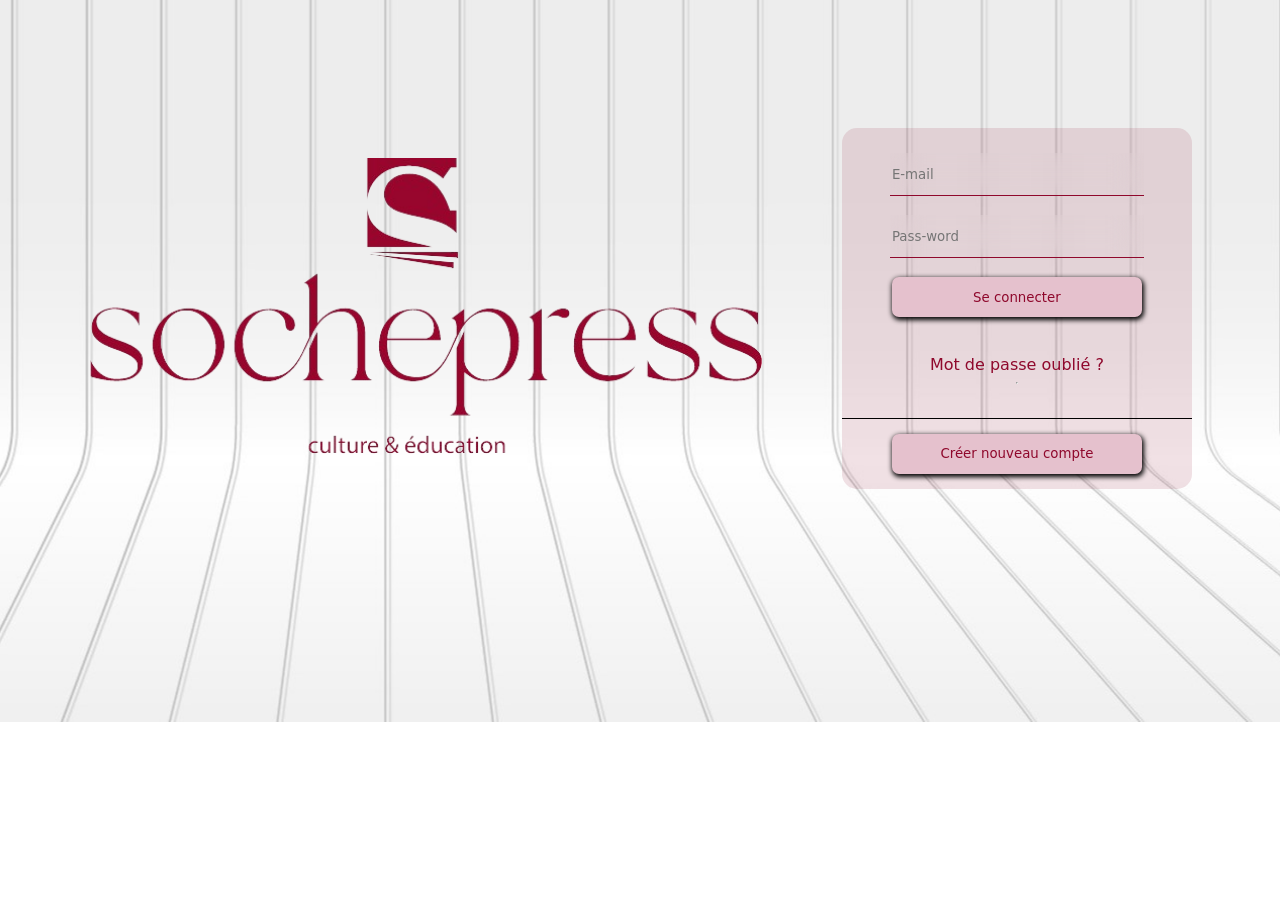
<file: index.html>
<!DOCTYPE html>
<html lang="en">
  <head>
    <meta charset="UTF-8" />
    <meta name="viewport" content="width=device-width, initial-scale=1.0" />
    <link rel="stylesheet" href="main.css" />
    <title>Sochepress</title>
  </head>
  <body>
    <img src="sochepress-logo.png" alt="logo" />
    <div class="asidemain">
      <aside>
        <input type="email" placeholder="E-mail"><br>
        <input type="password" placeholder="Pass-word"><br>
        <button>
          <a href="sochepress.html">Se connecter</a>
        </button><br><br>
        <a href="pages/creer.html">Mot de passe oublié ?</a><hr>
      </aside>
      <main>
        <button>
          <a href="pages/creer.html">Créer nouveau compte</a>
        </button>
      </main>
    </div>
  </body>
</html>
</file>
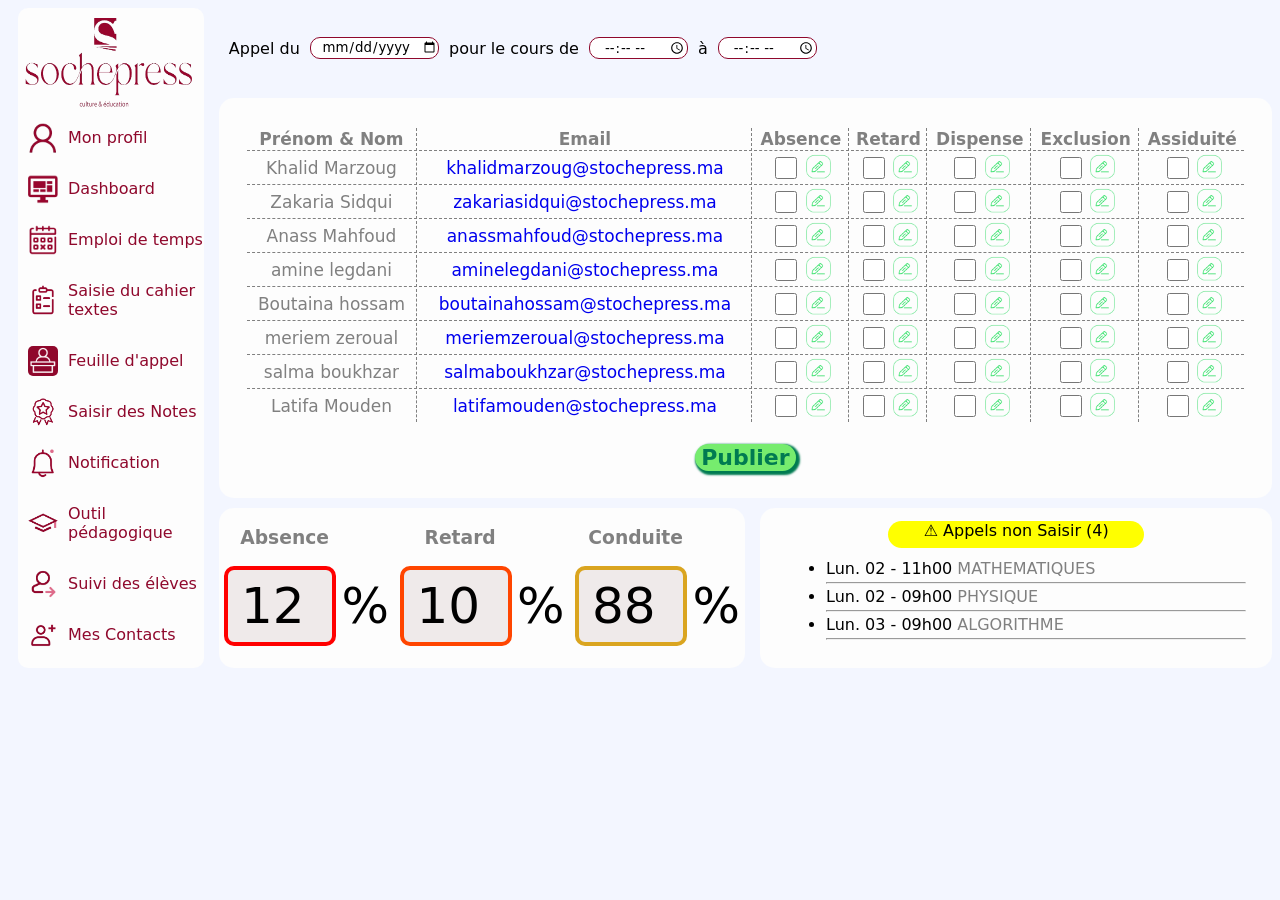
<file: pages/appel.html>
<!DOCTYPE html>
<html lang="en">
  <head>
    <meta charset="UTF-8" />
    <meta name="viewport" content="width=device-width, initial-scale=1.0" />
    <link rel="stylesheet" href="appel.css" />
    <title>Feuille d'appel</title>
  </head>
  <body>
    <div class="asidemain">
      <aside>
        <a href="../index.html"
          ><img class="logo" src="../sochepress-logo.png" alt="Logo"
        /></a>
        <div class="choix">
          <div>
            <img
              class="box1"
              src="../iloveimg-resized/profil.png"
              alt="Profil"
            />
            <a href="../sochepress.html"><p>Mon profil</p></a>
          </div>
          <div>
            <img
              class="box1"
              src="../iloveimg-resized/dash.png"
              alt="Dashboard"
            />
            <a href="dashboard.html"><p>Dashboard</p></a>
          </div>
          <div>
            <img
              class="box1"
              src="../iloveimg-resized/emploi.png"
              alt="Emploi"
            />
            <a href="emploi.html"><p>Emploi de temps</p></a>
          </div>
          <div>
            <img
              class="box1"
              src="../iloveimg-resized/cahier.png"
              alt="Cahier"
            />
            <a href="cahier.html"
              ><p>
                Saisie du cahier <br />
                textes
              </p></a
            >
          </div>
          <div>
            <img
              class="box"
              src="../iloveimg-resized/appel1.png"
              alt="Lappel"
            />
            <a href="appel.html"><p>Feuille d'appel</p></a>
          </div>
          <div>
            <img class="box1" src="../iloveimg-resized/notes.png" alt="Notes" />
            <a href="notes.html"><p>Saisir des Notes</p></a>
          </div>
          <div>
            <img
              class="box1"
              src="../iloveimg-resized/notif.png"
              alt="Notification"
            />
            <a href="notif.html"><p>Notification</p></a>
          </div>
          <div>
            <img class="box1" src="../iloveimg-resized/outil.png" alt="Outil" />
            <a href="outil.html"><p>Outil pédagogique</p></a>
          </div>
          <div>
            <img class="box1" src="../iloveimg-resized/suivi.png" alt="Suivi" />
            <a href="suivi.html"><p>Suivi des élèves</p></a>
          </div>
          <div>
            <img
              class="box1"
              src="../iloveimg-resized/contact.png"
              alt="Contact"
            />
            <a href="contact.html"><p>Mes Contacts</p></a>
          </div>
        </div>
      </aside>
      <main>
        <div class="date">
          <p>Appel du</p>
          <input type="date" />
          <p>pour le cours de</p>
          <input type="time" />
          <p>à</p>
          <input type="time" />
        </div>
        <div class="listappel">
          <table>
            <tr>
              <th>Prénom & Nom</th>
              <th>Email</th>
              <th>Absence</th>
              <th>Retard</th>
              <th>Dispense</th>
              <th>Exclusion</th>
              <th style="border-right: none">Assiduité</th>
            </tr>
            <tr>
              <td>Khalid Marzoug</td>
              <td>
                <a href="mitlto:khalidmarzoug@stochepress.ma"
                  >khalidmarzoug@stochepress.ma</a
                >
              </td>
              <td>
                <form>
                  <input type="checkbox" id="Absence" />
                  <label for="Absence"
                    ><img src="../iloveimg-resized/modifier.png"
                  /></label>
                </form>
              </td>
              <td>
                <form>
                  <input type="checkbox" id="Retard" />
                  <label for="Retard"
                    ><img src="../iloveimg-resized/modifier.png"
                  /></label>
                </form>
              </td>
              <td>
                <form>
                  <input type="checkbox" id="Dispense" />
                  <label for="Dispense"
                    ><img src="../iloveimg-resized/modifier.png"
                  /></label>
                </form>
              </td>
              <td>
                <form>
                  <input type="checkbox" id="Exclusion" />
                  <label for="Exclusion"
                    ><img src="../iloveimg-resized/modifier.png"
                  /></label>
                </form>
              </td>
              <td style="border-right: none">
                <form>
                  <input type="checkbox" id="Assiduite" />
                  <label for="Assiduite"
                    ><img src="../iloveimg-resized/modifier.png"
                  /></label>
                </form>
              </td>
            </tr>
            <tr>
              <td>Zakaria Sidqui</td>
              <td>
                <a href="mitlto:khalidmarzoug@stochepress.ma"
                  >zakariasidqui@stochepress.ma</a
                >
              </td>
              <td>
                <form>
                  <input type="checkbox" id="Absence" />
                  <label for="Absence"
                    ><img src="../iloveimg-resized/modifier.png"
                  /></label>
                </form>
              </td>
              <td>
                <form>
                  <input type="checkbox" id="Retard" />
                  <label for="Retard"
                    ><img src="../iloveimg-resized/modifier.png"
                  /></label>
                </form>
              </td>
              <td>
                <form>
                  <input type="checkbox" id="Dispense" />
                  <label for="Dispense"
                    ><img src="../iloveimg-resized/modifier.png"
                  /></label>
                </form>
              </td>
              <td>
                <form>
                  <input type="checkbox" id="Exclusion" />
                  <label for="Exclusion"
                    ><img src="../iloveimg-resized/modifier.png"
                  /></label>
                </form>
              </td>
              <td style="border-right: none">
                <form>
                  <input type="checkbox" id="Assiduite" />
                  <label for="Assiduite"
                    ><img src="../iloveimg-resized/modifier.png"
                  /></label>
                </form>
              </td>
            </tr>
            <tr>
              <td>Anass Mahfoud</td>
              <td>
                <a href="mitlto:khalidmarzoug@stochepress.ma"
                  >anassmahfoud@stochepress.ma</a
                >
              </td>
              <td>
                <form>
                  <input type="checkbox" id="Absence" />
                  <label for="Absence"
                    ><img src="../iloveimg-resized/modifier.png"
                  /></label>
                </form>
              </td>
              <td>
                <form>
                  <input type="checkbox" id="Retard" />
                  <label for="Retard"
                    ><img src="../iloveimg-resized/modifier.png"
                  /></label>
                </form>
              </td>
              <td>
                <form>
                  <input type="checkbox" id="Dispense" />
                  <label for="Dispense"
                    ><img src="../iloveimg-resized/modifier.png"
                  /></label>
                </form>
              </td>
              <td>
                <form>
                  <input type="checkbox" id="Exclusion" />
                  <label for="Exclusion"
                    ><img src="../iloveimg-resized/modifier.png"
                  /></label>
                </form>
              </td>
              <td style="border-right: none">
                <form>
                  <input type="checkbox" id="Assiduite" />
                  <label for="Assiduite"
                    ><img src="../iloveimg-resized/modifier.png"
                  /></label>
                </form>
              </td>
            </tr>
            <tr>
              <td>amine legdani</td>
              <td>
                <a href="mitlto:khalidmarzoug@stochepress.ma"
                  >aminelegdani@stochepress.ma</a
                >
              </td>
              <td>
                <form>
                  <input type="checkbox" id="Absence" />
                  <label for="Absence"
                    ><img src="../iloveimg-resized/modifier.png"
                  /></label>
                </form>
              </td>
              <td>
                <form>
                  <input type="checkbox" id="Retard" />
                  <label for="Retard"
                    ><img src="../iloveimg-resized/modifier.png"
                  /></label>
                </form>
              </td>
              <td>
                <form>
                  <input type="checkbox" id="Dispense" />
                  <label for="Dispense"
                    ><img src="../iloveimg-resized/modifier.png"
                  /></label>
                </form>
              </td>
              <td>
                <form>
                  <input type="checkbox" id="Exclusion" />
                  <label for="Exclusion"
                    ><img src="../iloveimg-resized/modifier.png"
                  /></label>
                </form>
              </td>
              <td style="border-right: none">
                <form>
                  <input type="checkbox" id="Assiduite" />
                  <label for="Assiduite"
                    ><img src="../iloveimg-resized/modifier.png"
                  /></label>
                </form>
              </td>
            </tr>
            <tr>
              <td>Boutaina hossam</td>
              <td>
                <a href="mitlto:khalidmarzoug@stochepress.ma"
                  >boutainahossam@stochepress.ma</a
                >
              </td>
              <td>
                <form>
                  <input type="checkbox" id="Absence" />
                  <label for="Absence"
                    ><img src="../iloveimg-resized/modifier.png"
                  /></label>
                </form>
              </td>
              <td>
                <form>
                  <input type="checkbox" id="Retard" />
                  <label for="Retard"
                    ><img src="../iloveimg-resized/modifier.png"
                  /></label>
                </form>
              </td>
              <td>
                <form>
                  <input type="checkbox" id="Dispense" />
                  <label for="Dispense"
                    ><img src="../iloveimg-resized/modifier.png"
                  /></label>
                </form>
              </td>
              <td>
                <form>
                  <input type="checkbox" id="Exclusion" />
                  <label for="Exclusion"
                    ><img src="../iloveimg-resized/modifier.png"
                  /></label>
                </form>
              </td>
              <td style="border-right: none">
                <form>
                  <input type="checkbox" id="Assiduite" />
                  <label for="Assiduite"
                    ><img src="../iloveimg-resized/modifier.png"
                  /></label>
                </form>
              </td>
            </tr>
            <tr>
              <td>meriem zeroual</td>
              <td>
                <a href="mitlto:khalidmarzoug@stochepress.ma"
                  >meriemzeroual@stochepress.ma</a
                >
              </td>
              <td>
                <form>
                  <input type="checkbox" id="Absence" />
                  <label for="Absence"
                    ><img src="../iloveimg-resized/modifier.png"
                  /></label>
                </form>
              </td>
              <td>
                <form>
                  <input type="checkbox" id="Retard" />
                  <label for="Retard"
                    ><img src="../iloveimg-resized/modifier.png"
                  /></label>
                </form>
              </td>
              <td>
                <form>
                  <input type="checkbox" id="Dispense" />
                  <label for="Dispense"
                    ><img src="../iloveimg-resized/modifier.png"
                  /></label>
                </form>
              </td>
              <td>
                <form>
                  <input type="checkbox" id="Exclusion" />
                  <label for="Exclusion"
                    ><img src="../iloveimg-resized/modifier.png"
                  /></label>
                </form>
              </td>
              <td style="border-right: none">
                <form>
                  <input type="checkbox" id="Assiduite" />
                  <label for="Assiduite"
                    ><img src="../iloveimg-resized/modifier.png"
                  /></label>
                </form>
              </td>
            </tr>
            <tr>
              <td>salma boukhzar</td>
              <td>
                <a href="mitlto:khalidmarzoug@stochepress.ma"
                  >salmaboukhzar@stochepress.ma</a
                >
              </td>
              <td>
                <form>
                  <input type="checkbox" id="Absence" />
                  <label for="Absence"
                    ><img src="../iloveimg-resized/modifier.png"
                  /></label>
                </form>
              </td>
              <td>
                <form>
                  <input type="checkbox" id="Retard" />
                  <label for="Retard"
                    ><img src="../iloveimg-resized/modifier.png"
                  /></label>
                </form>
              </td>
              <td>
                <form>
                  <input type="checkbox" id="Dispense" />
                  <label for="Dispense"
                    ><img src="../iloveimg-resized/modifier.png"
                  /></label>
                </form>
              </td>
              <td>
                <form>
                  <input type="checkbox" id="Exclusion" />
                  <label for="Exclusion"
                    ><img src="../iloveimg-resized/modifier.png"
                  /></label>
                </form>
              </td>
              <td style="border-right: none">
                <form>
                  <input type="checkbox" id="Assiduite" />
                  <label for="Assiduite"
                    ><img src="../iloveimg-resized/modifier.png"
                  /></label>
                </form>
              </td>
            </tr>
            <tr>
              <td style="border-bottom: none">Latifa Mouden</td>
              <td style="border-bottom: none">
                <a href="mitlto:khalidmarzoug@stochepress.ma"
                  >latifamouden@stochepress.ma</a
                >
              </td>
              <td style="border-bottom: none">
                <form>
                  <input type="checkbox" id="Absence" />
                  <label for="Absence"
                    ><img src="../iloveimg-resized/modifier.png"
                  /></label>
                </form>
              </td>
              <td style="border-bottom: none">
                <form>
                  <input type="checkbox" id="Retard" />
                  <label for="Retard"
                    ><img src="../iloveimg-resized/modifier.png"
                  /></label>
                </form>
              </td>
              <td style="border-bottom: none">
                <form>
                  <input type="checkbox" id="Dispense" />
                  <label for="Dispense"
                    ><img src="../iloveimg-resized/modifier.png"
                  /></label>
                </form>
              </td>
              <td style="border-bottom: none">
                <form>
                  <input type="checkbox" id="Exclusion" />
                  <label for="Exclusion"
                    ><img src="../iloveimg-resized/modifier.png"
                  /></label>
                </form>
              </td>
              <td style="border-right: none; border-bottom: none">
                <form>
                  <input type="checkbox" id="Assiduite" />
                  <label for="Assiduite"
                    ><img src="../iloveimg-resized/modifier.png"
                  /></label>
                </form>
              </td>
            </tr>
          </table>
          <button>Publier</button>
        </div>
        <div class="charthistoric">
          <div class="chart">
            <div>
              <h3>Absence</h3>
              <input type="number" step="1" min="0" max="100" value="12" />
              <label for="a1">%</label>
            </div>
            <div>
              <h3>Retard</h3>
              <input type="number" step="1" min="0" max="100" value="10" />
              <label for="a1">%</label>
            </div>
            <div>
              <h3>Conduite</h3>
              <input type="number" step="1" min="0" max="100" value="88" />
              <label for="a1">%</label>
            </div>
          </div>
          <div class="historic">
            <div>⚠️ Appels non Saisir (4)</div>
            <div>
              <ul>
                <li>Lun. 02 - 11h00 <span>MATHEMATIQUES</span></li>
                <hr />
                <li>Lun. 02 - 09h00 <span>PHYSIQUE</span></li>
                <hr />
                <li>Lun. 03 - 09h00 <span>ALGORITHME</span></li>
                <hr />
              </ul>
            </div>
          </div>
        </div>
      </main>
    </div>
  </body>
</html>
</file>
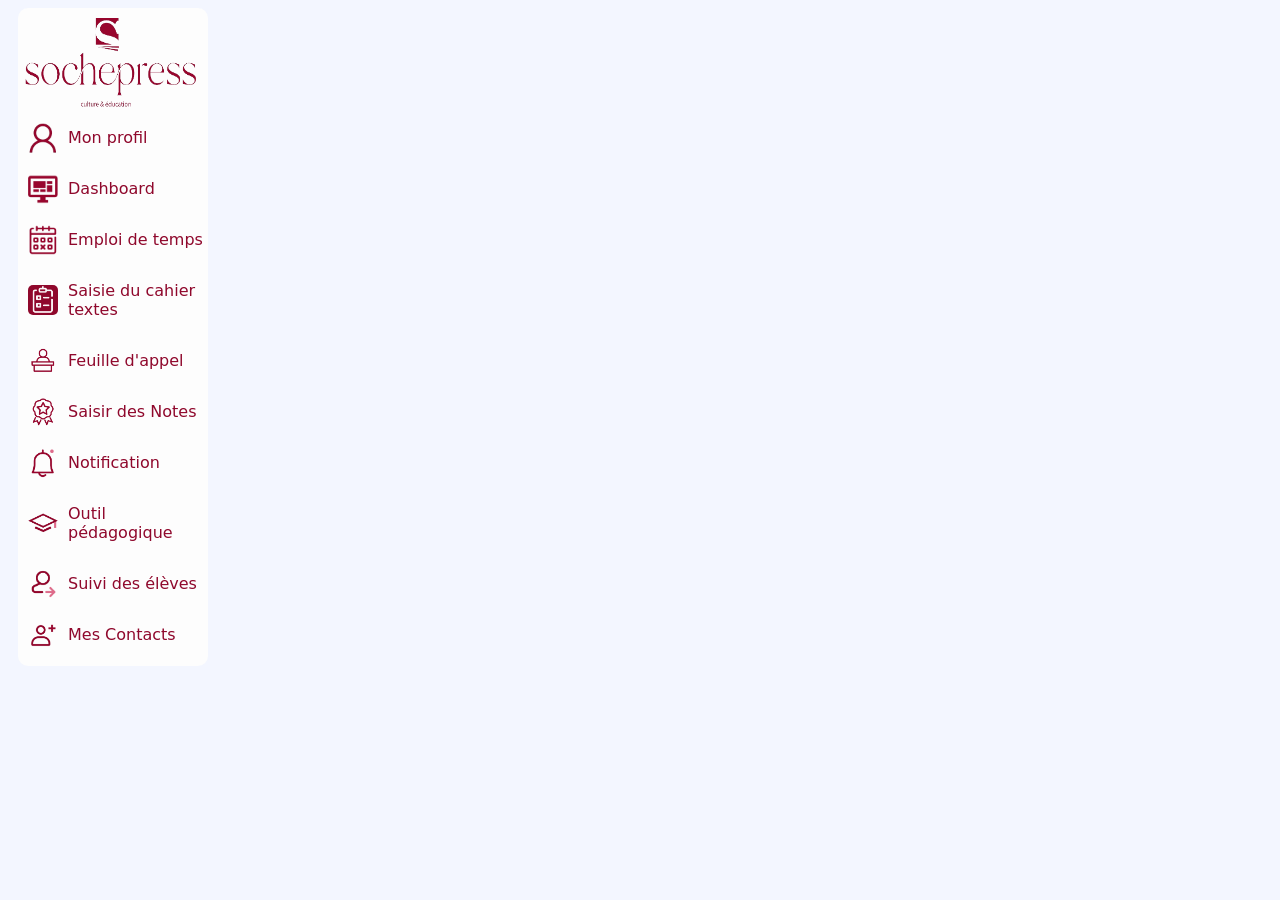
<file: pages/cahier.html>
<!DOCTYPE html>
<html lang="en">
  <head>
    <meta charset="UTF-8" />
    <meta name="viewport" content="width=device-width, initial-scale=1.0" />
    <link rel="stylesheet" href="cahier.css" />
    <title>Cahier textes</title>
  </head>
  <body>
    <div class="asidemain">
      <aside>
        <a href="../index.html"
          ><img class="logo" src="../sochepress-logo.png" alt="Logo"
        /></a>
        <div class="choix">
          <div>
            <img
              class="box1"
              src="../iloveimg-resized/profil.png"
              alt="Profil"
            />
            <a href="../sochepress.html"><p>Mon profil</p></a>
          </div>
          <div>
            <img
              class="box1"
              src="../iloveimg-resized/dash.png"
              alt="Dashboard"
            />
            <a href="dashboard.html"><p>Dashboard</p></a>
          </div>
          <div>
            <img
              class="box1"
              src="../iloveimg-resized/emploi.png"
              alt="Emploi"
            />
            <a href="emploi.html"><p>Emploi de temps</p></a>
          </div>
          <div>
            <img
              class="box"
              src="../iloveimg-resized/cahier1.png"
              alt="Cahier"
            />
            <a href="cahier.html"
              ><p>
                Saisie du cahier <br />
                textes
              </p></a
            >
          </div>
          <div>
            <img
              class="box1"
              src="../iloveimg-resized/appel.png"
              alt="Lappel"
            />
            <a href="appel.html"><p>Feuille d'appel</p></a>
          </div>
          <div>
            <img class="box1" src="../iloveimg-resized/notes.png" alt="Notes" />
            <a href="notes.html"><p>Saisir des Notes</p></a>
          </div>
          <div>
            <img
              class="box1"
              src="../iloveimg-resized/notif.png"
              alt="Notification"
            />
            <a href="notif.html"><p>Notification</p></a>
          </div>
          <div>
            <img class="box1" src="../iloveimg-resized/outil.png" alt="Outil" />
            <a href="outil.html"><p>Outil pédagogique</p></a>
          </div>
          <div>
            <img class="box1" src="../iloveimg-resized/suivi.png" alt="Suivi" />
            <a href="suivi.html"><p>Suivi des élèves</p></a>
          </div>
          <div>
            <img
              class="box1"
              src="../iloveimg-resized/contact.png"
              alt="Contact"
            />
            <a href="contact.html"><p>Mes Contacts</p></a>
          </div>
        </div>
      </aside>
      <main></main>
    </div>
  </body>
</html>
</file>
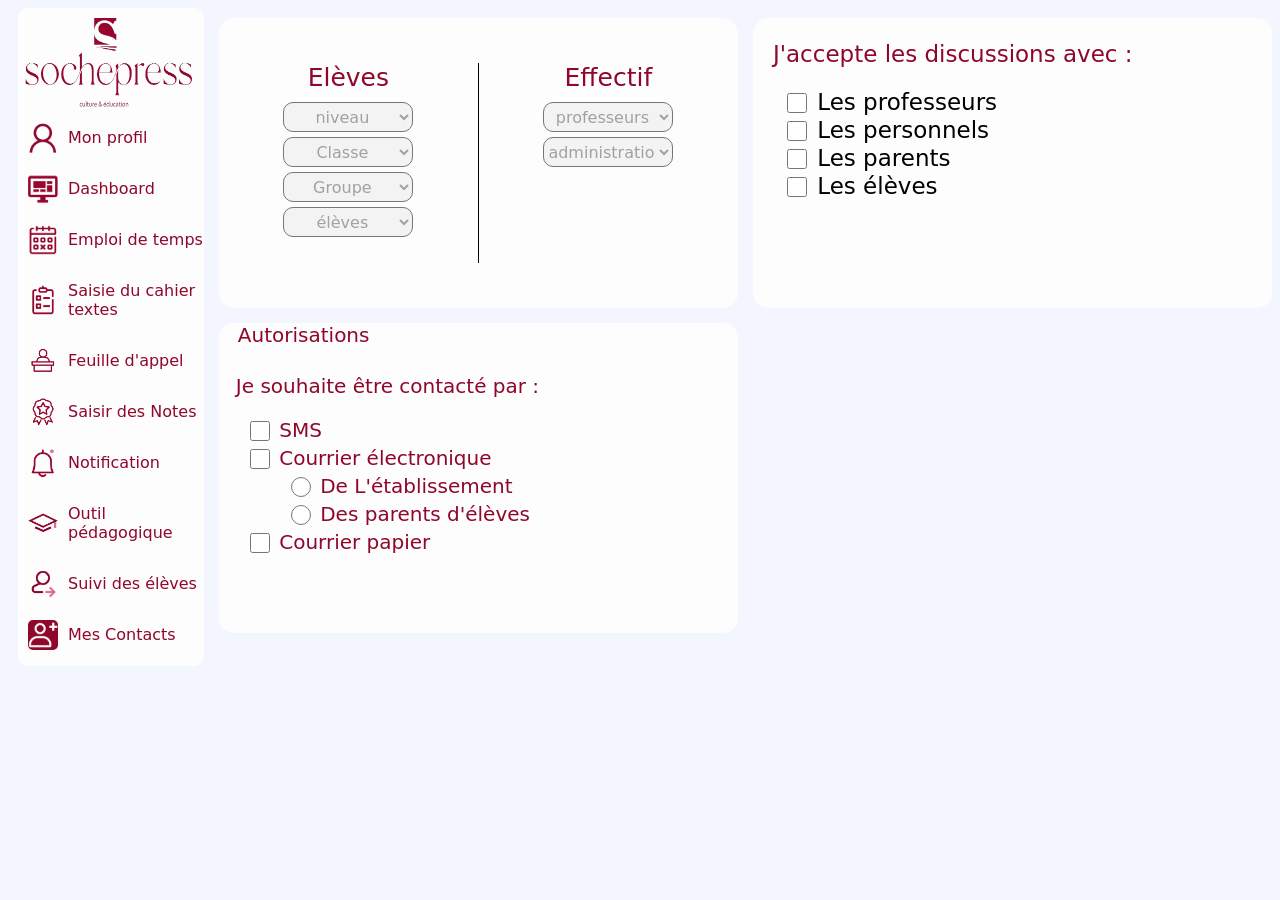
<file: pages/contact.html>
<!DOCTYPE html>
<html lang="en">
  <head>
    <meta charset="UTF-8" />
    <meta name="viewport" content="width=device-width, initial-scale=1.0" />
    <link rel="stylesheet" href="contact.css" />
    <title>Contact</title>
  </head>
  <body>
    <div class="asidemain">
      <aside>
        <a href="../index.html"
          ><img class="logo" src="../sochepress-logo.png" alt="Logo"
        /></a>
        <div class="choix">
          <div>
            <img
              class="box1"
              src="../iloveimg-resized/profil.png"
              alt="Profil"
            />
            <a href="../sochepress.html"><p>Mon profil</p></a>
          </div>
          <div>
            <img
              class="box1"
              src="../iloveimg-resized/dash.png"
              alt="Dashboard"
            />
            <a href="dashboard.html"><p>Dashboard</p></a>
          </div>
          <div>
            <img
              class="box1"
              src="../iloveimg-resized/emploi.png"
              alt="Emploi"
            />
            <a href="emploi.html"><p>Emploi de temps</p></a>
          </div>
          <div>
            <img
              class="box1"
              src="../iloveimg-resized/cahier.png"
              alt="Cahier"
            />
            <a href="cahier.html"
              ><p>
                Saisie du cahier <br />
                textes
              </p></a
            >
          </div>
          <div>
            <img
              class="box1"
              src="../iloveimg-resized/appel.png"
              alt="Lappel"
            />
            <a href="appel.html"><p>Feuille d'appel</p></a>
          </div>
          <div>
            <img class="box1" src="../iloveimg-resized/notes.png" alt="Notes" />
            <a href="notes.html"><p>Saisir des Notes</p></a>
          </div>
          <div>
            <img
              class="box1"
              src="../iloveimg-resized/notif.png"
              alt="Notification"
            />
            <a href="notif.html"><p>Notification</p></a>
          </div>
          <div>
            <img class="box1" src="../iloveimg-resized/outil.png" alt="Outil" />
            <a href="outil.html"><p>Outil pédagogique</p></a>
          </div>
          <div>
            <img class="box1" src="../iloveimg-resized/suivi.png" alt="Suivi" />
            <a href="suivi.html"><p>Suivi des élèves</p></a>
          </div>
          <div>
            <img
              class="box"
              src="../iloveimg-resized/contact1.png"
              alt="Contact"
            />
            <a href="contact.html"><p>Mes Contacts</p></a>
          </div>
        </div>
      </aside>
      <main>
        <div class="listauto">
          <div class="list">
            <div class="eleve">
              <p>Elèves</p>
              <select name="niveau" id="niveau">
                <option value="">niveau</option>
                <option value="1ere">1ere année</option>
                <option value="2eme">2eme année</option>
                <option value="3eme">3eme année</option>
              </select>
              <select name="classe" id="classe">
                <option value="">Classe</option>
                <option value="classe1">classe1</option>
                <option value="classe2">classe2</option>
                <option value="classe3">classe3</option>
              </select>
              <select name="groupe" id="groupe">
                <option value="">Groupe</option>
                <option value="105">DD-105</option>
                <option value="106">DD-106</option>
                <option value="107">DD-107</option>
              </select>
              <select name="eleves" id="eleves">
                <option value="">élèves</option>
                <option value="marzoug">MARZOUG</option>
                <option value="sidqui">SIDQUI</option>
                <option value="mahfoudi">MAHFOUDI</option>
              </select>
            </div>
            <div class="effectif">
              <p>Effectif</p>
              <select name="profs" id="profs">
                <option value="">professeurs</option>
                <option value="legedani">LEGEDANI</option>
                <option value="kharmoudi">KHARMOUDI</option>
                <option value="jabar">JABAR</option>
              </select>
              <select name="admin" id="admin">
                <option value="">administration</option>
                <option value="145">145</option>
                <option value="736">736</option>
                <option value="933">933</option>
              </select>
            </div>
          </div>
          <div class="auto">
            <fieldset>
              <legend>Autorisations</legend>
              <p>Je souhaite être contacté par :</p>
              <dl>
                <dt>
                  <input type="checkbox" id="sms" />
                  <label for="sms">SMS</label>
                </dt>
                <dt>
                  <input type="checkbox" id="mail" />
                  <label for="mail">Courrier électronique</label>
                </dt>
                <dd>
                  <input type="radio" name="Courrier" id="etatb" />
                  <label for="etatb">De L'établissement</label>
                </dd>
                <dd>
                  <input type="radio" name="Courrier" id="preleve" />
                  <label for="preleve">Des parents d'élèves</label>
                </dd>
                <dt>
                  <input type="checkbox" id="papier" />
                  <label for="papier">Courrier papier</label>
                </dt>
              </dl>
            </fieldset>
          </div>
        </div>
        <div class="disc">
          <p>J'accepte les discussions avec :</p>
          <form>
            <input type="checkbox" id="prof" />
            <label for="prof">Les professeurs</label>
          </form>
          <form>
            <input type="checkbox" id="personnel" />
            <label for="personnel">Les personnels</label>
          </form>
          <form>
            <input type="checkbox" id="parent" />
            <label for="parent">Les parents</label>
          </form>
          <form>
            <input type="checkbox" id="eleve" />
            <label for="eleve">Les élèves</label>
          </form>
        </div>
      </main>
    </div>
  </body>
</html>
</file>
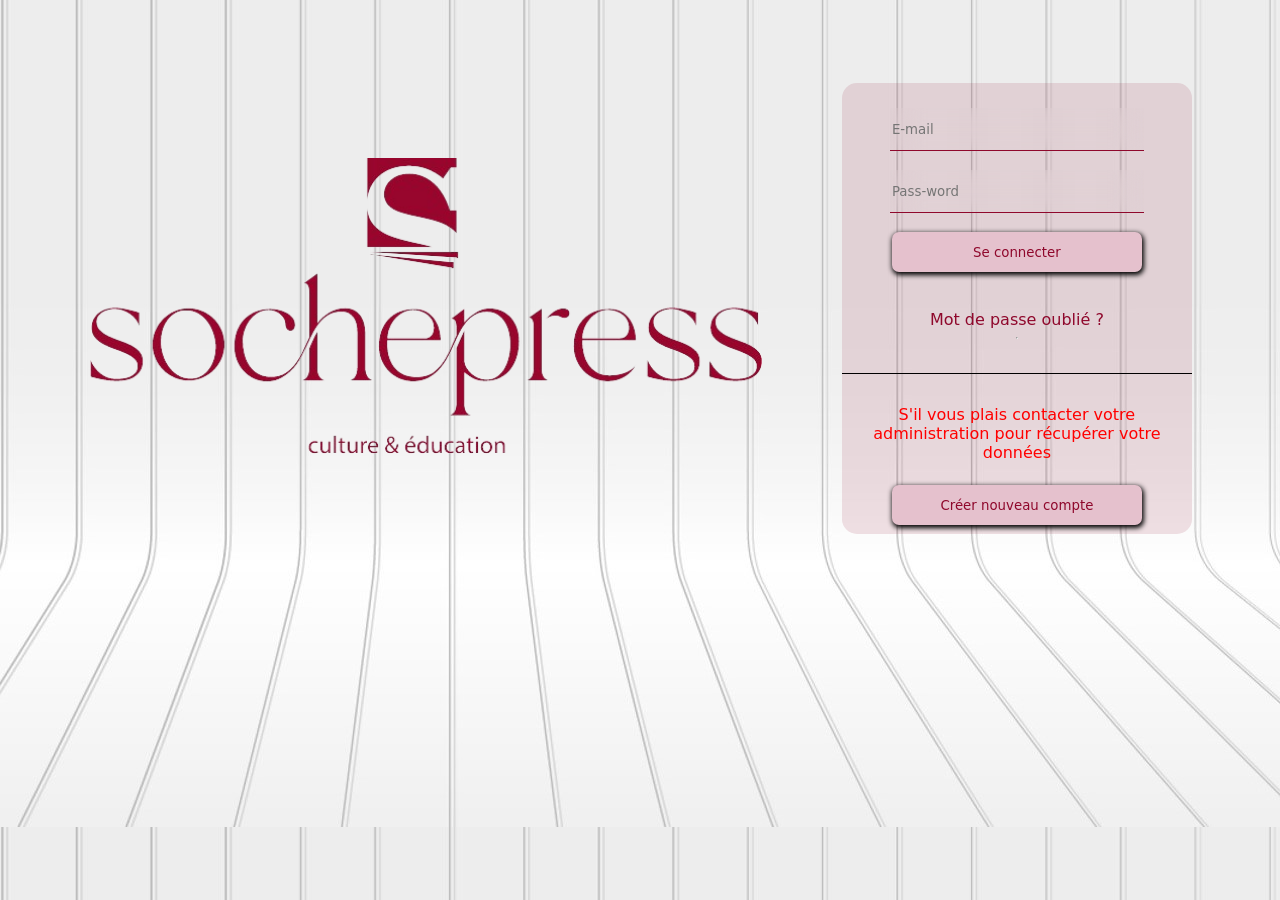
<file: pages/creer.html>
<!DOCTYPE html>
<html lang="en">
  <head>
    <meta charset="UTF-8" />
    <meta name="viewport" content="width=device-width, initial-scale=1.0" />
    <title>Sochepress</title>
    <style>
      * {
        font-family: system-ui, -apple-system, BlinkMacSystemFont, "Segoe UI",
          Roboto, Oxygen, Ubuntu, Cantarell, "Open Sans", "Helvetica Neue",
          sans-serif;
      }
      body {
        height: 600px;
        display: flex;
        align-items: center;
        justify-content: space-evenly;
        background-image: url(../24089.jpg);
      }
      img {
        height: 300px;
      }
      aside {
        width: 350px;
        height: 290px;
        display: flex;
        flex-direction: column;
        align-items: center;
        justify-content: center;
        border-top-right-radius: 15px;
        border-top-left-radius: 15px;
        background-color: rgba(143, 8, 44, 0.123);
      }
      main {
        height: 160px;
        width: 350px;
        display: flex;
        flex-direction: column;
        justify-content: center;
        align-items: center;
        border-bottom-right-radius: 15px;
        border-bottom-left-radius: 15px;
        background-color: rgba(143, 8, 44, 0.123);
        border-top: 1px solid;
      }
      input {
        height: 40px;
        width: 250px;
        border: none;
        border-bottom: 1px solid;
        border-color: rgb(143, 8, 44);
        backdrop-filter: blur(15px);
        background: rgba(255, 255, 255, 0);
      }
      button {
        height: 40px;
        width: 250px;
        border-radius: 7px;
        background-color: #e5c1cd;
        border: none;
        box-shadow: 1px 2px 5px 1px;
      }
      button:hover {
        background-color: aliceblue;
      }
      a {
        text-decoration: none;
        color: rgb(143, 8, 44);
      }
      a:hover {
        color: black;
      }
      p {
        text-align: center;
        color: red;
        padding: 7px;
      }
    </style>
  </head>
  <body>
    <img src="../sochepress-logo.png" alt="logo" />
    <div class="asidemain">
      <aside>
        <input type="email" placeholder="E-mail" /><br />
        <input type="password" placeholder="Pass-word" /><br />
        <button>
          <a href="../sochepress.html">Se connecter</a></button
        ><br /><br />
        <a href="creer.html">Mot de passe oublié ?</a>
        <hr />
      </aside>
      <main>
        <p>
          S'il vous plais contacter votre administration pour récupérer votre
          données
        </p>
        <button>
          <a href="creer.html">Créer nouveau compte</a>
        </button>
      </main>
    </div>
  </body>
</html>
</file>
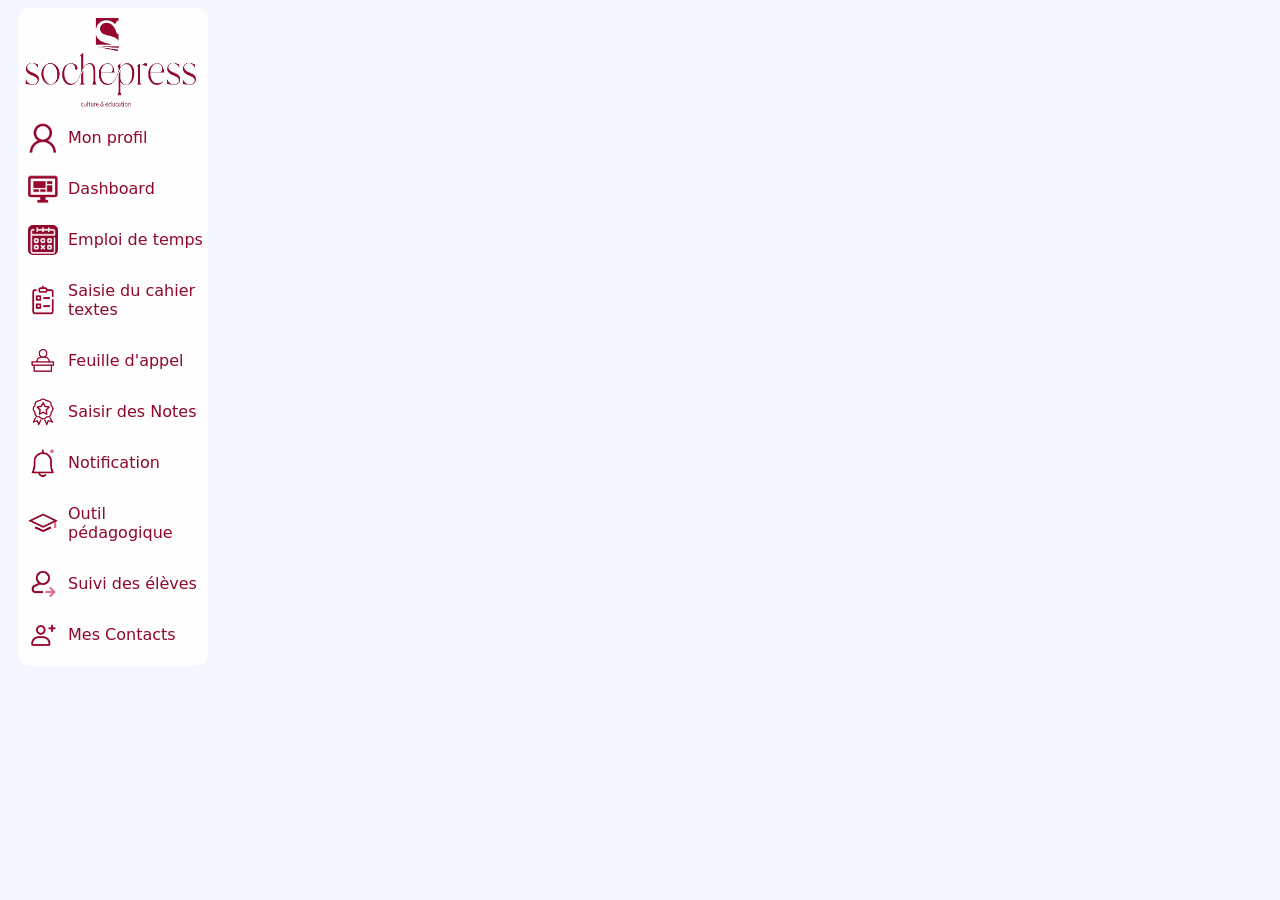
<file: pages/emploi.html>
<!DOCTYPE html>
<html lang="en">
  <head>
    <meta charset="UTF-8" />
    <meta name="viewport" content="width=device-width, initial-scale=1.0" />
    <link rel="stylesheet" href="emploi.css" />
    <title>Emploi</title>
  </head>
  <body>
    <div class="asidemain">
      <aside>
        <a href="../index.html"
          ><img class="logo" src="../sochepress-logo.png" alt="Logo"
        /></a>
        <div class="choix">
          <div>
            <img
              class="box1"
              src="../iloveimg-resized/profil.png"
              alt="Profil"
            />
            <a href="../sochepress.html"><p>Mon profil</p></a>
          </div>
          <div>
            <img
              class="box1"
              src="../iloveimg-resized/dash.png"
              alt="Dashboard"
            />
            <a href="dashboard.html"><p>Dashboard</p></a>
          </div>
          <div>
            <img
              class="box"
              src="../iloveimg-resized/emploi1.png"
              alt="Emploi"
            />
            <a href="emploi.html"><p>Emploi de temps</p></a>
          </div>
          <div>
            <img
              class="box1"
              src="../iloveimg-resized/cahier.png"
              alt="Cahier"
            />
            <a href="cahier.html"
              ><p>
                Saisie du cahier <br />
                textes
              </p></a
            >
          </div>
          <div>
            <img
              class="box1"
              src="../iloveimg-resized/appel.png"
              alt="Lappel"
            />
            <a href="appel.html"><p>Feuille d'appel</p></a>
          </div>
          <div>
            <img class="box1" src="../iloveimg-resized/notes.png" alt="Notes" />
            <a href="notes.html"><p>Saisir des Notes</p></a>
          </div>
          <div>
            <img
              class="box1"
              src="../iloveimg-resized/notif.png"
              alt="Notification"
            />
            <a href="notif.html"><p>Notification</p></a>
          </div>
          <div>
            <img class="box1" src="../iloveimg-resized/outil.png" alt="Outil" />
            <a href="outil.html"><p>Outil pédagogique</p></a>
          </div>
          <div>
            <img class="box1" src="../iloveimg-resized/suivi.png" alt="Suivi" />
            <a href="suivi.html"><p>Suivi des élèves</p></a>
          </div>
          <div>
            <img
              class="box1"
              src="../iloveimg-resized/contact.png"
              alt="Contact"
            />
            <a href="contact.html"><p>Mes Contacts</p></a>
          </div>
        </div>
      </aside>
      <main></main>
    </div>
  </body>
</html>
</file>
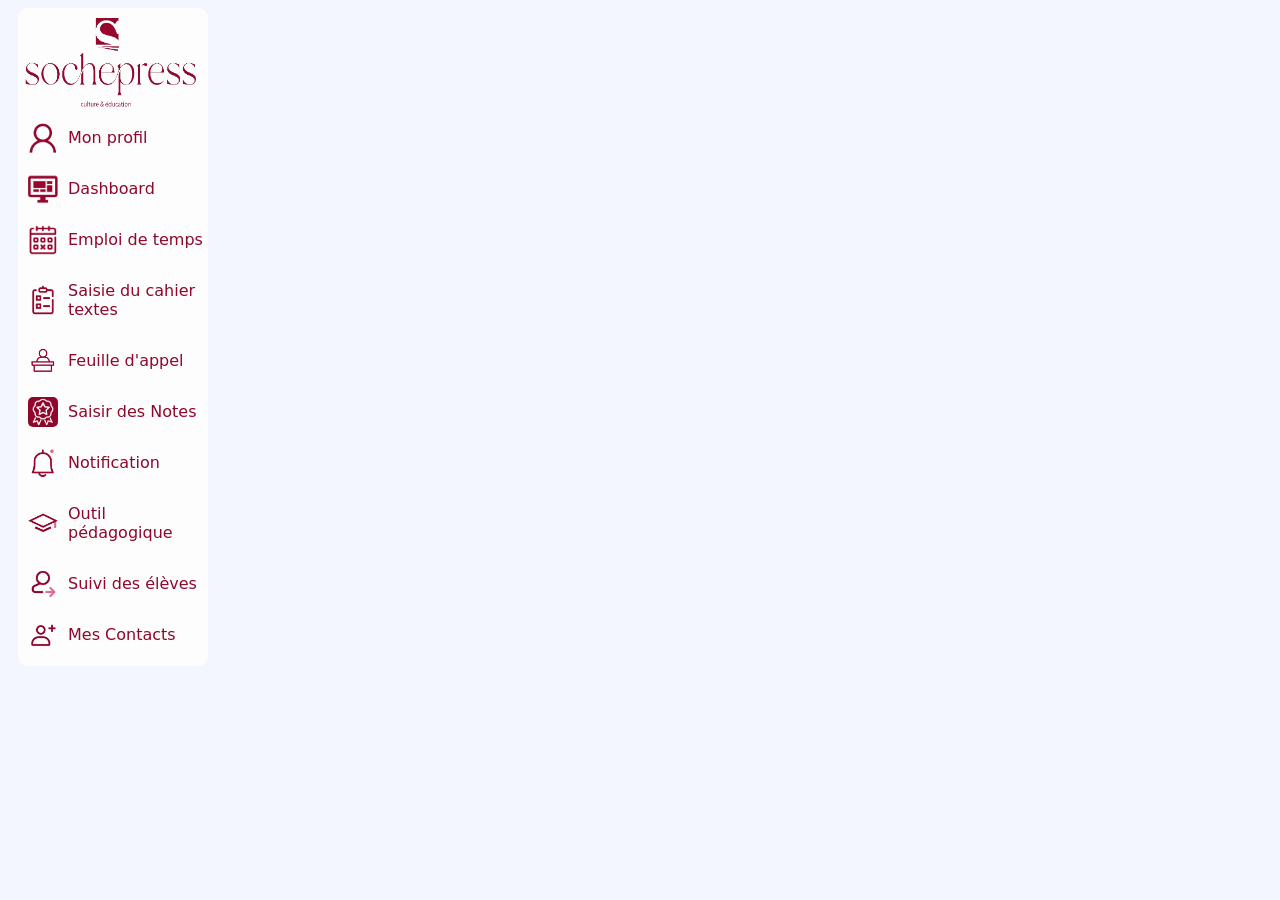
<file: pages/notes.html>
<!DOCTYPE html>
<html lang="en">
  <head>
    <meta charset="UTF-8" />
    <meta name="viewport" content="width=device-width, initial-scale=1.0" />
    <link rel="stylesheet" href="notes.css" />
    <title>Notes</title>
  </head>
  <body>
    <div class="asidemain">
      <aside>
        <a href="../index.html"
          ><img class="logo" src="../sochepress-logo.png" alt="Logo"
        /></a>
        <div class="choix">
          <div>
            <img
              class="box1"
              src="../iloveimg-resized/profil.png"
              alt="Profil"
            />
            <a href="../sochepress.html"><p>Mon profil</p></a>
          </div>
          <div>
            <img
              class="box1"
              src="../iloveimg-resized/dash.png"
              alt="Dashboard"
            />
            <a href="dashboard.html"><p>Dashboard</p></a>
          </div>
          <div>
            <img
              class="box1"
              src="../iloveimg-resized/emploi.png"
              alt="Emploi"
            />
            <a href="emploi.html"><p>Emploi de temps</p></a>
          </div>
          <div>
            <img
              class="box1"
              src="../iloveimg-resized/cahier.png"
              alt="Cahier"
            />
            <a href="cahier.html"
              ><p>
                Saisie du cahier <br />
                textes
              </p></a
            >
          </div>
          <div>
            <img
              class="box1"
              src="../iloveimg-resized/appel.png"
              alt="Lappel"
            />
            <a href="appel.html"><p>Feuille d'appel</p></a>
          </div>
          <div>
            <img class="box" src="../iloveimg-resized/notes1.png" alt="Notes" />
            <a href="notes.html"><p>Saisir des Notes</p></a>
          </div>
          <div>
            <img
              class="box1"
              src="../iloveimg-resized/notif.png"
              alt="Notification"
            />
            <a href="notif.html"><p>Notification</p></a>
          </div>
          <div>
            <img class="box1" src="../iloveimg-resized/outil.png" alt="Outil" />
            <a href="outil.html"><p>Outil pédagogique</p></a>
          </div>
          <div>
            <img class="box1" src="../iloveimg-resized/suivi.png" alt="Suivi" />
            <a href="suivi.html"><p>Suivi des élèves</p></a>
          </div>
          <div>
            <img
              class="box1"
              src="../iloveimg-resized/contact.png"
              alt="Contact"
            />
            <a href="contact.html"><p>Mes Contacts</p></a>
          </div>
        </div>
      </aside>
      <main></main>
    </div>
  </body>
</html>
</file>
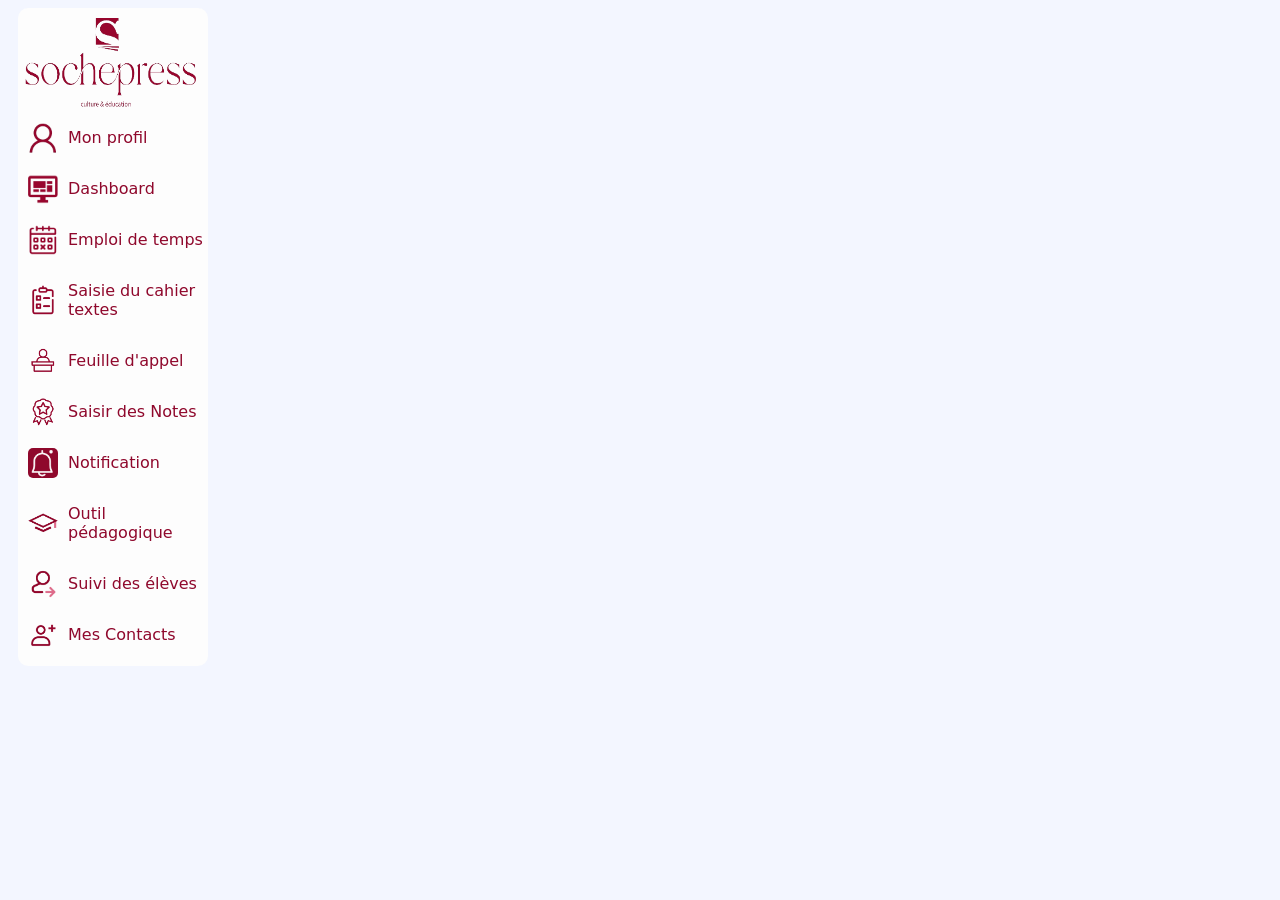
<file: pages/notif.html>
<!DOCTYPE html>
<html lang="en">
  <head>
    <meta charset="UTF-8" />
    <meta name="viewport" content="width=device-width, initial-scale=1.0" />
    <link rel="stylesheet" href="notif.css" />
    <title>Notification</title>
  </head>
  <body>
    <div class="asidemain">
      <aside>
        <a href="../index.html"
          ><img class="logo" src="../sochepress-logo.png" alt="Logo"
        /></a>
        <div class="choix">
          <div>
            <img
              class="box1"
              src="../iloveimg-resized/profil.png"
              alt="Profil"
            />
            <a href="../sochepress.html"><p>Mon profil</p></a>
          </div>
          <div>
            <img
              class="box1"
              src="../iloveimg-resized/dash.png"
              alt="Dashboard"
            />
            <a href="dashboard.html"><p>Dashboard</p></a>
          </div>
          <div>
            <img
              class="box1"
              src="../iloveimg-resized/emploi.png"
              alt="Emploi"
            />
            <a href="emploi.html"><p>Emploi de temps</p></a>
          </div>
          <div>
            <img
              class="box1"
              src="../iloveimg-resized/cahier.png"
              alt="Cahier"
            />
            <a href="cahier.html"
              ><p>
                Saisie du cahier <br />
                textes
              </p></a
            >
          </div>
          <div>
            <img
              class="box1"
              src="../iloveimg-resized/appel.png"
              alt="Lappel"
            />
            <a href="appel.html"><p>Feuille d'appel</p></a>
          </div>
          <div>
            <img class="box1" src="../iloveimg-resized/notes.png" alt="Notes" />
            <a href="notes.html"><p>Saisir des Notes</p></a>
          </div>
          <div>
            <img
              class="box"
              src="../iloveimg-resized/notif1.png"
              alt="Notification"
            />
            <a href="notif.html"><p>Notification</p></a>
          </div>
          <div>
            <img class="box1" src="../iloveimg-resized/outil.png" alt="Outil" />
            <a href="outil.html"><p>Outil pédagogique</p></a>
          </div>
          <div>
            <img class="box1" src="../iloveimg-resized/suivi.png" alt="Suivi" />
            <a href="suivi.html"><p>Suivi des élèves</p></a>
          </div>
          <div>
            <img
              class="box1"
              src="../iloveimg-resized/contact.png"
              alt="Contact"
            />
            <a href="contact.html"><p>Mes Contacts</p></a>
          </div>
        </div>
      </aside>
      <main></main>
    </div>
  </body>
</html>
</file>
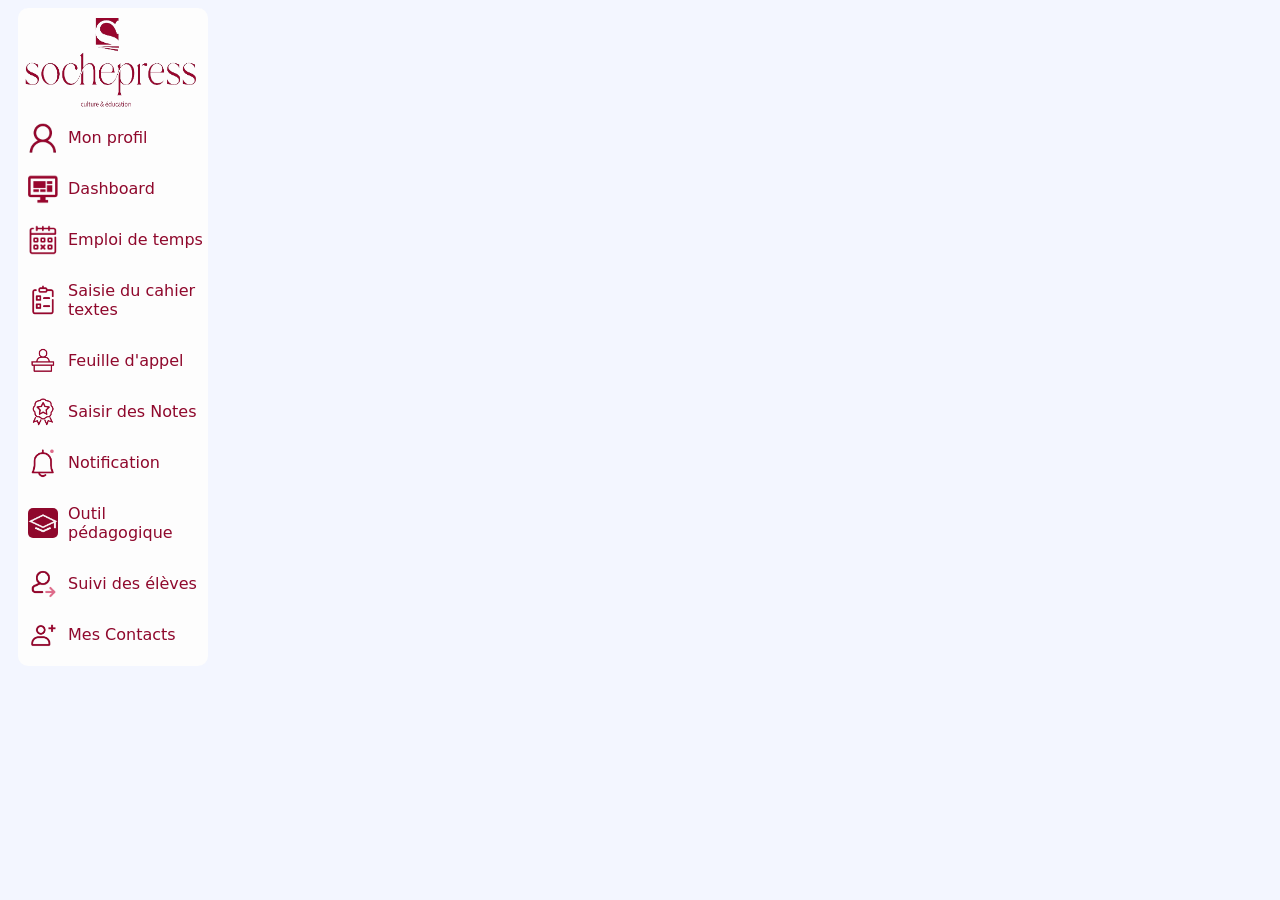
<file: pages/outil.html>
<!DOCTYPE html>
<html lang="en">
  <head>
    <meta charset="UTF-8" />
    <meta name="viewport" content="width=device-width, initial-scale=1.0" />
    <link rel="stylesheet" href="outil.css" />
    <title>Outil</title>
  </head>
  <body>
    <div class="asidemain">
      <aside>
        <a href="../index.html"
          ><img class="logo" src="../sochepress-logo.png" alt="Logo"
        /></a>
        <div class="choix">
          <div>
            <img
              class="box1"
              src="../iloveimg-resized/profil.png"
              alt="Profil"
            />
            <a href="../sochepress.html"><p>Mon profil</p></a>
          </div>
          <div>
            <img
              class="box1"
              src="../iloveimg-resized/dash.png"
              alt="Dashboard"
            />
            <a href="dashboard.html"><p>Dashboard</p></a>
          </div>
          <div>
            <img
              class="box1"
              src="../iloveimg-resized/emploi.png"
              alt="Emploi"
            />
            <a href="emploi.html"><p>Emploi de temps</p></a>
          </div>
          <div>
            <img
              class="box1"
              src="../iloveimg-resized/cahier.png"
              alt="Cahier"
            />
            <a href="cahier.html"
              ><p>
                Saisie du cahier <br />
                textes
              </p></a
            >
          </div>
          <div>
            <img
              class="box1"
              src="../iloveimg-resized/appel.png"
              alt="Lappel"
            />
            <a href="appel.html"><p>Feuille d'appel</p></a>
          </div>
          <div>
            <img class="box1" src="../iloveimg-resized/notes.png" alt="Notes" />
            <a href="notes.html"><p>Saisir des Notes</p></a>
          </div>
          <div>
            <img
              class="box1"
              src="../iloveimg-resized/notif.png"
              alt="Notification"
            />
            <a href="notif.html"><p>Notification</p></a>
          </div>
          <div>
            <img class="box" src="../iloveimg-resized/outil1.png" alt="Outil" />
            <a href="outil.html"><p>Outil pédagogique</p></a>
          </div>
          <div>
            <img class="box1" src="../iloveimg-resized/suivi.png" alt="Suivi" />
            <a href="suivi.html"><p>Suivi des élèves</p></a>
          </div>
          <div>
            <img
              class="box1"
              src="../iloveimg-resized/contact.png"
              alt="Contact"
            />
            <a href="contact.html"><p>Mes Contacts</p></a>
          </div>
        </div>
      </aside>
      <main></main>
    </div>
  </body>
</html>
</file>
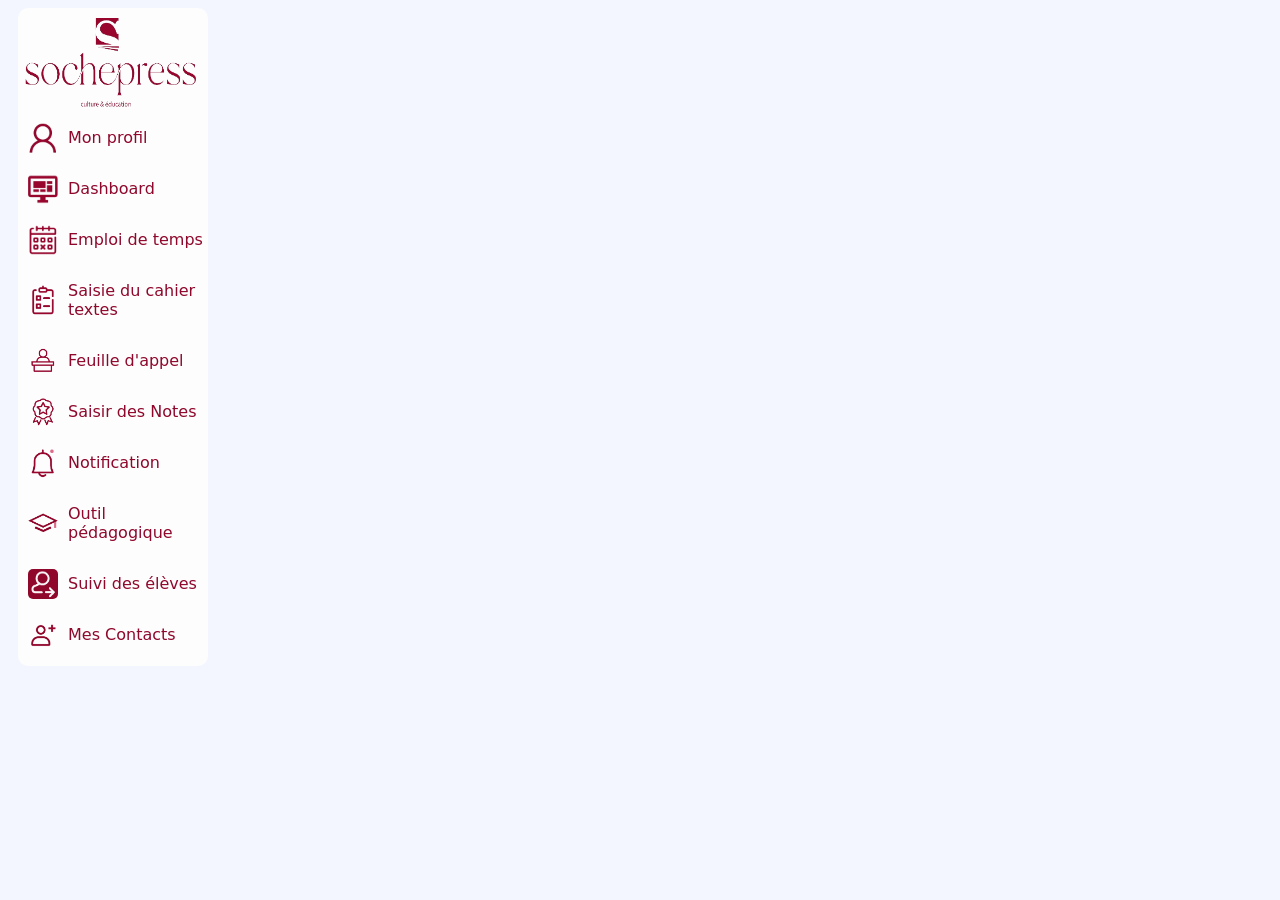
<file: pages/suivi.html>
<!DOCTYPE html>
<html lang="en">
  <head>
    <meta charset="UTF-8" />
    <meta name="viewport" content="width=device-width, initial-scale=1.0" />
    <link rel="stylesheet" href="suivi.css" />
    <title>Suivi</title>
  </head>
  <body>
    <div class="asidemain">
      <aside>
        <a href="../index.html"
          ><img class="logo" src="../sochepress-logo.png" alt="Logo"
        /></a>
        <div class="choix">
          <div>
            <img
              class="box1"
              src="../iloveimg-resized/profil.png"
              alt="Profil"
            />
            <a href="../sochepress.html"><p>Mon profil</p></a>
          </div>
          <div>
            <img
              class="box1"
              src="../iloveimg-resized/dash.png"
              alt="Dashboard"
            />
            <a href="dashboard.html"><p>Dashboard</p></a>
          </div>
          <div>
            <img
              class="box1"
              src="../iloveimg-resized/emploi.png"
              alt="Emploi"
            />
            <a href="emploi.html"><p>Emploi de temps</p></a>
          </div>
          <div>
            <img
              class="box1"
              src="../iloveimg-resized/cahier.png"
              alt="Cahier"
            />
            <a href="cahier.html"
              ><p>
                Saisie du cahier <br />
                textes
              </p></a
            >
          </div>
          <div>
            <img
              class="box1"
              src="../iloveimg-resized/appel.png"
              alt="Lappel"
            />
            <a href="appel.html"><p>Feuille d'appel</p></a>
          </div>
          <div>
            <img class="box1" src="../iloveimg-resized/notes.png" alt="Notes" />
            <a href="notes.html"><p>Saisir des Notes</p></a>
          </div>
          <div>
            <img
              class="box1"
              src="../iloveimg-resized/notif.png"
              alt="Notification"
            />
            <a href="notif.html"><p>Notification</p></a>
          </div>
          <div>
            <img class="box1" src="../iloveimg-resized/outil.png" alt="Outil" />
            <a href="outil.html"><p>Outil pédagogique</p></a>
          </div>
          <div>
            <img class="box" src="../iloveimg-resized/suivi1.png" alt="Suivi" />
            <a href="suivi.html"><p>Suivi des élèves</p></a>
          </div>
          <div>
            <img
              class="box1"
              src="../iloveimg-resized/contact.png"
              alt="Contact"
            />
            <a href="contact.html"><p>Mes Contacts</p></a>
          </div>
        </div>
      </aside>
      <main></main>
    </div>
  </body>
</html>
</file>
<file: main.css>
* {
  font-family: system-ui, -apple-system, BlinkMacSystemFont, "Segoe UI", Roboto,
    Oxygen, Ubuntu, Cantarell, "Open Sans", "Helvetica Neue", sans-serif;
}
body {
  height: 600px;
  display: flex;
  align-items: center;
  justify-content: space-evenly;
  background-image: url(24089.jpg);
  background-position: center;
  background-repeat: no-repeat;
}
img {
  height: 300px;
}
aside {
  width: 350px;
  height: 290px;
  display: flex;
  flex-direction: column;
  align-items: center;
  justify-content: center;
  border-top-right-radius: 15px;
  border-top-left-radius: 15px;
  background-color: rgba(143, 8, 44, 0.123);
}
main {
  height: 70px;
  display: flex;
  justify-content: center;
  align-items: center;
  border-bottom-right-radius: 15px;
  border-bottom-left-radius: 15px;
  background-color: rgba(143, 8, 44, 0.123);
  border-top: 1px solid;
}
input {
  height: 40px;
  width: 250px;
  border: none;
  border-bottom: 1px solid;
  border-color: rgb(143, 8, 44);
  backdrop-filter: blur(15px);
  background: rgba(255, 255, 255, 0);
}
button {
  height: 40px;
  width: 250px;
  border-radius: 7px;
  background-color: #e5c1cd;
  border: none;
  box-shadow: 1px 2px 5px 1px;
}
button:hover {
  background-color: aliceblue;
}
a {
  text-decoration: none;
  color: rgb(143, 8, 44);
}
a:hover {
  color: black;
}
</file>
<file: pages/appel.css>
body {
  background-color: rgb(243, 246, 255);
}
* {
  font-family: system-ui, -apple-system, BlinkMacSystemFont, "Segoe UI", Roboto,
    Oxygen, Ubuntu, Cantarell, "Open Sans", "Helvetica Neue", sans-serif;
}
.box {
  background-color: rgb(143, 8, 44);
  height: 30px;
  width: 30px;
  border-radius: 5px;
}
aside {
  background-color: rgb(253, 253, 253);
  width: 15%;
  border-radius: 10px;
  display: flex;
  flex-direction: column;
  padding-top: 10px;
  padding-bottom: 6px;
  margin-left: 10px;
}
.logo {
  width: 90%;
  height: 90px;
  position: relative;
  left: 7px;
}
.choix {
  display: flex;
  flex-direction: column;
  align-items: start;
}
.choix div {
  display: flex;
  align-items: center;
  margin-left: 10px;
}
.choix div .box1 {
  height: 30px;
  width: 30px;
}
.choix div p {
  color: rgb(143, 8, 44);
  margin-left: 10px;
}
.choix div p:hover {
  color: rgb(216, 126, 196);
}
a {
  text-decoration: none;
}

.asidemain {
  display: flex;
  gap: 15px;
}
main table img {
  height: 25px;
}
table input {
  height: 22px;
  width: 22px;
}
table td {
  border: 1px dashed;
  border-left: none;
  border-top: none;
}
table th {
  border: 1px dashed;
  border-left: none;
  border-top: none;
}
table {
  width: 95%;
  font-size: 17px;
  color: grey;
}
main {
  width: 85%;
  display: flex;
  flex-direction: column;
  gap: 10px;
}
.date {
  width: 100%;
  display: flex;
  align-items: center;
  height: 80px;
}
.date input {
  height: 20px;
  margin-left: 10px;
  border-radius: 10px;
  border: 1px solid;
  border-color: rgb(143, 8, 44);
  text-align: center;
}
.date p {
  margin-left: 10px;
}
main .listappel {
  background-color: rgb(253, 253, 253);
  height: 400px;
  text-align: center;
  display: flex;
  flex-direction: column;
  justify-content: center;
  align-items: center;
  border-radius: 15px;
}
main .listappel button {
  font-size: 22px;
  font-weight: 600;
  border-radius: 15px;
  background-color: rgb(118, 236, 110);
  color: rgb(0, 123, 81);
  border: none;
  box-shadow: 2px 2px 2px 2px;
  margin-top: 20px;
}
main .listappel button:hover {
  background-color: aquamarine;
  cursor: pointer;
}
.chart {
  display: flex;
  background-color: rgb(253, 253, 253);
  width: 50%;
  border-radius: 15px;
}
.chart input {
  width: 100px;
  height: 70px;
  font-size: 50px;
  text-align: center;
  border-radius: 10px;
  background-color: rgb(239, 234, 234);
}
.chart div:nth-of-type(1) input {
  border: 4px solid;
  border-color: red;
}
.chart div:nth-of-type(2) input {
  border: 4px solid;
  border-color: orangered;
}
.chart div:nth-of-type(3) input {
  border: 4px solid;
  border-color: goldenrod;
}
.chart label {
  font-size: 50px;
}
.chart div {
  text-align: center;
  width: 200px;
  height: 160px;
}
.chart div h3 {
  color: grey;
  position: relative;
  right: 22px;
}
.charthistoric {
  display: flex;
  gap: 15px;
}
.historic {
  width: 50%;
  background-color: rgb(253, 253, 253);
  border-radius: 15px;
  display: flex;
  flex-direction: column;
  align-items: center;
  justify-content: center;
}
.historic div:nth-of-type(1) {
  background-color: yellow;
  border-radius: 15px;
  width: 50%;
  height: 27px;
  text-align: center;
  font-weight: 500;
}
.historic div:nth-of-type(2) {
  width: 90%;
  line-height: 10px;
}
span {
  color: grey;
}
</file>
<file: pages/cahier.css>
body {
  background-color: rgb(243, 246, 255);
}
* {
  font-family: system-ui, -apple-system, BlinkMacSystemFont, "Segoe UI", Roboto,
    Oxygen, Ubuntu, Cantarell, "Open Sans", "Helvetica Neue", sans-serif;
}
.box {
  background-color: rgb(143, 8, 44);
  height: 30px;
  width: 30px;
  border-radius: 5px;
}
aside {
  background-color: rgb(253, 253, 253);
  width: 15%;
  border-radius: 10px;
  display: flex;
  flex-direction: column;
  padding-top: 10px;
  padding-bottom: 6px;
  margin-left: 10px;
}
.logo {
  width: 90%;
  height: 90px;
  position: relative;
  left: 7px;
}
.choix {
  display: flex;
  flex-direction: column;
  align-items: start;
}
.choix div {
  display: flex;
  align-items: center;
  margin-left: 10px;
}
.choix div .box1 {
  height: 30px;
  width: 30px;
}
.choix div p {
  color: rgb(143, 8, 44);
  margin-left: 10px;
}
.choix div p:hover {
  color: rgb(216, 126, 196);
}
a {
  text-decoration: none;
}

.asidemain {
  display: flex;
  gap: 15px;
}
</file>
<file: pages/contact.css>
body {
  background-color: rgb(243, 246, 255);
}
* {
  font-family: system-ui, -apple-system, BlinkMacSystemFont, "Segoe UI", Roboto,
    Oxygen, Ubuntu, Cantarell, "Open Sans", "Helvetica Neue", sans-serif;
}
.box {
  background-color: rgb(143, 8, 44);
  height: 30px;
  width: 30px;
  border-radius: 5px;
}
aside {
  background-color: rgb(253, 253, 253);
  width: 15%;
  border-radius: 10px;
  display: flex;
  flex-direction: column;
  padding-top: 10px;
  padding-bottom: 6px;
  margin-left: 10px;
}
.logo {
  width: 90%;
  height: 90px;
  position: relative;
  left: 7px;
}
.choix {
  display: flex;
  flex-direction: column;
  align-items: start;
}
.choix div {
  display: flex;
  align-items: center;
  margin-left: 10px;
}
.choix div .box1 {
  height: 30px;
  width: 30px;
}
.choix div p {
  color: rgb(143, 8, 44);
  margin-left: 10px;
}
.choix div p:hover {
  color: rgb(216, 126, 196);
}
a {
  text-decoration: none;
}

.asidemain {
  display: flex;
  gap: 15px;
}
main {
  display: flex;
  gap: 15px;
  width: 85%;
  margin-top: 10px;
}
.asidemain {
  display: flex;
  gap: 15px;
}
main .listauto .list {
  display: flex;
  justify-content: space-evenly;
  align-items: center;
  background-color: rgb(253, 253, 253);
  border-radius: 15px;
  height: 290px;
}
main .listauto .list .eleve {
  display: flex;
  flex-direction: column;
  align-items: center;
  text-align: center;
  border-right: 1px solid;
  width: 50%;
  height: 200px;
}
main .listauto .list .effectif {
  display: flex;
  flex-direction: column;
  align-items: center;
  justify-content: start;
  text-align: center;
  width: 50%;
  height: 200px;
}
.listauto {
  width: 50%;
  display: flex;
  flex-direction: column;
  gap: 15px;
}
select {
  width: 130px;
  height: 30px;
  border-radius: 10px;
  background-color: rgb(243, 243, 243);
  margin-bottom: 5px;
  text-align: center;
  color: rgb(161, 161, 161);
  font-size: 16px;
}
main .listauto .list p {
  color: rgb(143, 8, 44);
  font-size: 25px;
  font-weight: 400;
  margin: 0px;
  margin-bottom: 10px;
}
.auto {
  background-color: rgb(253, 253, 253);
  height: 310px;
  border-radius: 15px;
}
.disc {
  width: 50%;
  height: 290px;
  background-color: rgb(253, 253, 253);
  border-radius: 15px;
  font-size: 23px;
}
.disc form {
  margin-left: 30px;
}
.disc p {
  margin-left: 20px;
  color: rgb(143, 8, 44);
}
.disc form input {
  height: 20px;
  width: 20px;
}
.disc form label {
  position: relative;
  bottom: 3px;
}
fieldset {
  border: none;
  color: rgb(143, 8, 44);
  font-size: 20px;
}
fieldset input {
  width: 20px;
  height: 20px;
  position: relative;
  left: 10px;
}
fieldset label {
  position: relative;
  bottom: 4px;
  left: 10px;
}
</file>
<file: pages/emploi.css>
body {
  background-color: rgb(243, 246, 255);
}
* {
  font-family: system-ui, -apple-system, BlinkMacSystemFont, "Segoe UI", Roboto,
    Oxygen, Ubuntu, Cantarell, "Open Sans", "Helvetica Neue", sans-serif;
}
.box {
  background-color: rgb(143, 8, 44);
  height: 30px;
  width: 30px;
  border-radius: 5px;
}
aside {
  background-color: rgb(253, 253, 253);
  width: 15%;
  border-radius: 10px;
  display: flex;
  flex-direction: column;
  padding-top: 10px;
  padding-bottom: 6px;
  margin-left: 10px;
}
.logo {
  width: 90%;
  height: 90px;
  position: relative;
  left: 7px;
}
.choix {
  display: flex;
  flex-direction: column;
  align-items: start;
}
.choix div {
  display: flex;
  align-items: center;
  margin-left: 10px;
}
.choix div .box1 {
  height: 30px;
  width: 30px;
}
.choix div p {
  color: rgb(143, 8, 44);
  margin-left: 10px;
}
.choix div p:hover {
  color: rgb(216, 126, 196);
}
a {
  text-decoration: none;
}

.asidemain {
  display: flex;
  gap: 15px;
}
</file>
<file: pages/notes.css>
body {
  background-color: rgb(243, 246, 255);
}
* {
  font-family: system-ui, -apple-system, BlinkMacSystemFont, "Segoe UI", Roboto,
    Oxygen, Ubuntu, Cantarell, "Open Sans", "Helvetica Neue", sans-serif;
}
.box {
  background-color: rgb(143, 8, 44);
  height: 30px;
  width: 30px;
  border-radius: 5px;
}
aside {
  background-color: rgb(253, 253, 253);
  width: 15%;
  border-radius: 10px;
  display: flex;
  flex-direction: column;
  padding-top: 10px;
  padding-bottom: 6px;
  margin-left: 10px;
}
.logo {
  width: 90%;
  height: 90px;
  position: relative;
  left: 7px;
}
.choix {
  display: flex;
  flex-direction: column;
  align-items: start;
}
.choix div {
  display: flex;
  align-items: center;
  margin-left: 10px;
}
.choix div .box1 {
  height: 30px;
  width: 30px;
}
.choix div p {
  color: rgb(143, 8, 44);
  margin-left: 10px;
}
.choix div p:hover {
  color: rgb(216, 126, 196);
}
a {
  text-decoration: none;
}

.asidemain {
  display: flex;
  gap: 15px;
}
</file>
<file: pages/notif.css>
body {
  background-color: rgb(243, 246, 255);
}
* {
  font-family: system-ui, -apple-system, BlinkMacSystemFont, "Segoe UI", Roboto,
    Oxygen, Ubuntu, Cantarell, "Open Sans", "Helvetica Neue", sans-serif;
}
.box {
  background-color: rgb(143, 8, 44);
  height: 30px;
  width: 30px;
  border-radius: 5px;
}
aside {
  background-color: rgb(253, 253, 253);
  width: 15%;
  border-radius: 10px;
  display: flex;
  flex-direction: column;
  padding-top: 10px;
  padding-bottom: 6px;
  margin-left: 10px;
}
.logo {
  width: 90%;
  height: 90px;
  position: relative;
  left: 7px;
}
.choix {
  display: flex;
  flex-direction: column;
  align-items: start;
}
.choix div {
  display: flex;
  align-items: center;
  margin-left: 10px;
}
.choix div .box1 {
  height: 30px;
  width: 30px;
}
.choix div p {
  color: rgb(143, 8, 44);
  margin-left: 10px;
}
.choix div p:hover {
  color: rgb(216, 126, 196);
}
a {
  text-decoration: none;
}

.asidemain {
  display: flex;
  gap: 15px;
}
</file>
<file: pages/outil.css>
body {
  background-color: rgb(243, 246, 255);
}
* {
  font-family: system-ui, -apple-system, BlinkMacSystemFont, "Segoe UI", Roboto,
    Oxygen, Ubuntu, Cantarell, "Open Sans", "Helvetica Neue", sans-serif;
}
.box {
  background-color: rgb(143, 8, 44);
  height: 30px;
  width: 30px;
  border-radius: 5px;
}
aside {
  background-color: rgb(253, 253, 253);
  width: 15%;
  border-radius: 10px;
  display: flex;
  flex-direction: column;
  padding-top: 10px;
  padding-bottom: 6px;
  margin-left: 10px;
}
.logo {
  width: 90%;
  height: 90px;
  position: relative;
  left: 7px;
}
.choix {
  display: flex;
  flex-direction: column;
  align-items: start;
}
.choix div {
  display: flex;
  align-items: center;
  margin-left: 10px;
}
.choix div .box1 {
  height: 30px;
  width: 30px;
}
.choix div p {
  color: rgb(143, 8, 44);
  margin-left: 10px;
}
.choix div p:hover {
  color: rgb(216, 126, 196);
}
a {
  text-decoration: none;
}

.asidemain {
  display: flex;
  gap: 15px;
}
</file>
<file: pages/suivi.css>
body {
  background-color: rgb(243, 246, 255);
}
* {
  font-family: system-ui, -apple-system, BlinkMacSystemFont, "Segoe UI", Roboto,
    Oxygen, Ubuntu, Cantarell, "Open Sans", "Helvetica Neue", sans-serif;
}
.box {
  background-color: rgb(143, 8, 44);
  height: 30px;
  width: 30px;
  border-radius: 5px;
}
aside {
  background-color: rgb(253, 253, 253);
  width: 15%;
  border-radius: 10px;
  display: flex;
  flex-direction: column;
  padding-top: 10px;
  padding-bottom: 6px;
  margin-left: 10px;
}
.logo {
  width: 90%;
  height: 90px;
  position: relative;
  left: 7px;
}
.choix {
  display: flex;
  flex-direction: column;
  align-items: start;
}
.choix div {
  display: flex;
  align-items: center;
  margin-left: 10px;
}
.choix div .box1 {
  height: 30px;
  width: 30px;
}
.choix div p {
  color: rgb(143, 8, 44);
  margin-left: 10px;
}
.choix div p:hover {
  color: rgb(216, 126, 196);
}
a {
  text-decoration: none;
}

.asidemain {
  display: flex;
  gap: 15px;
}
</file>
